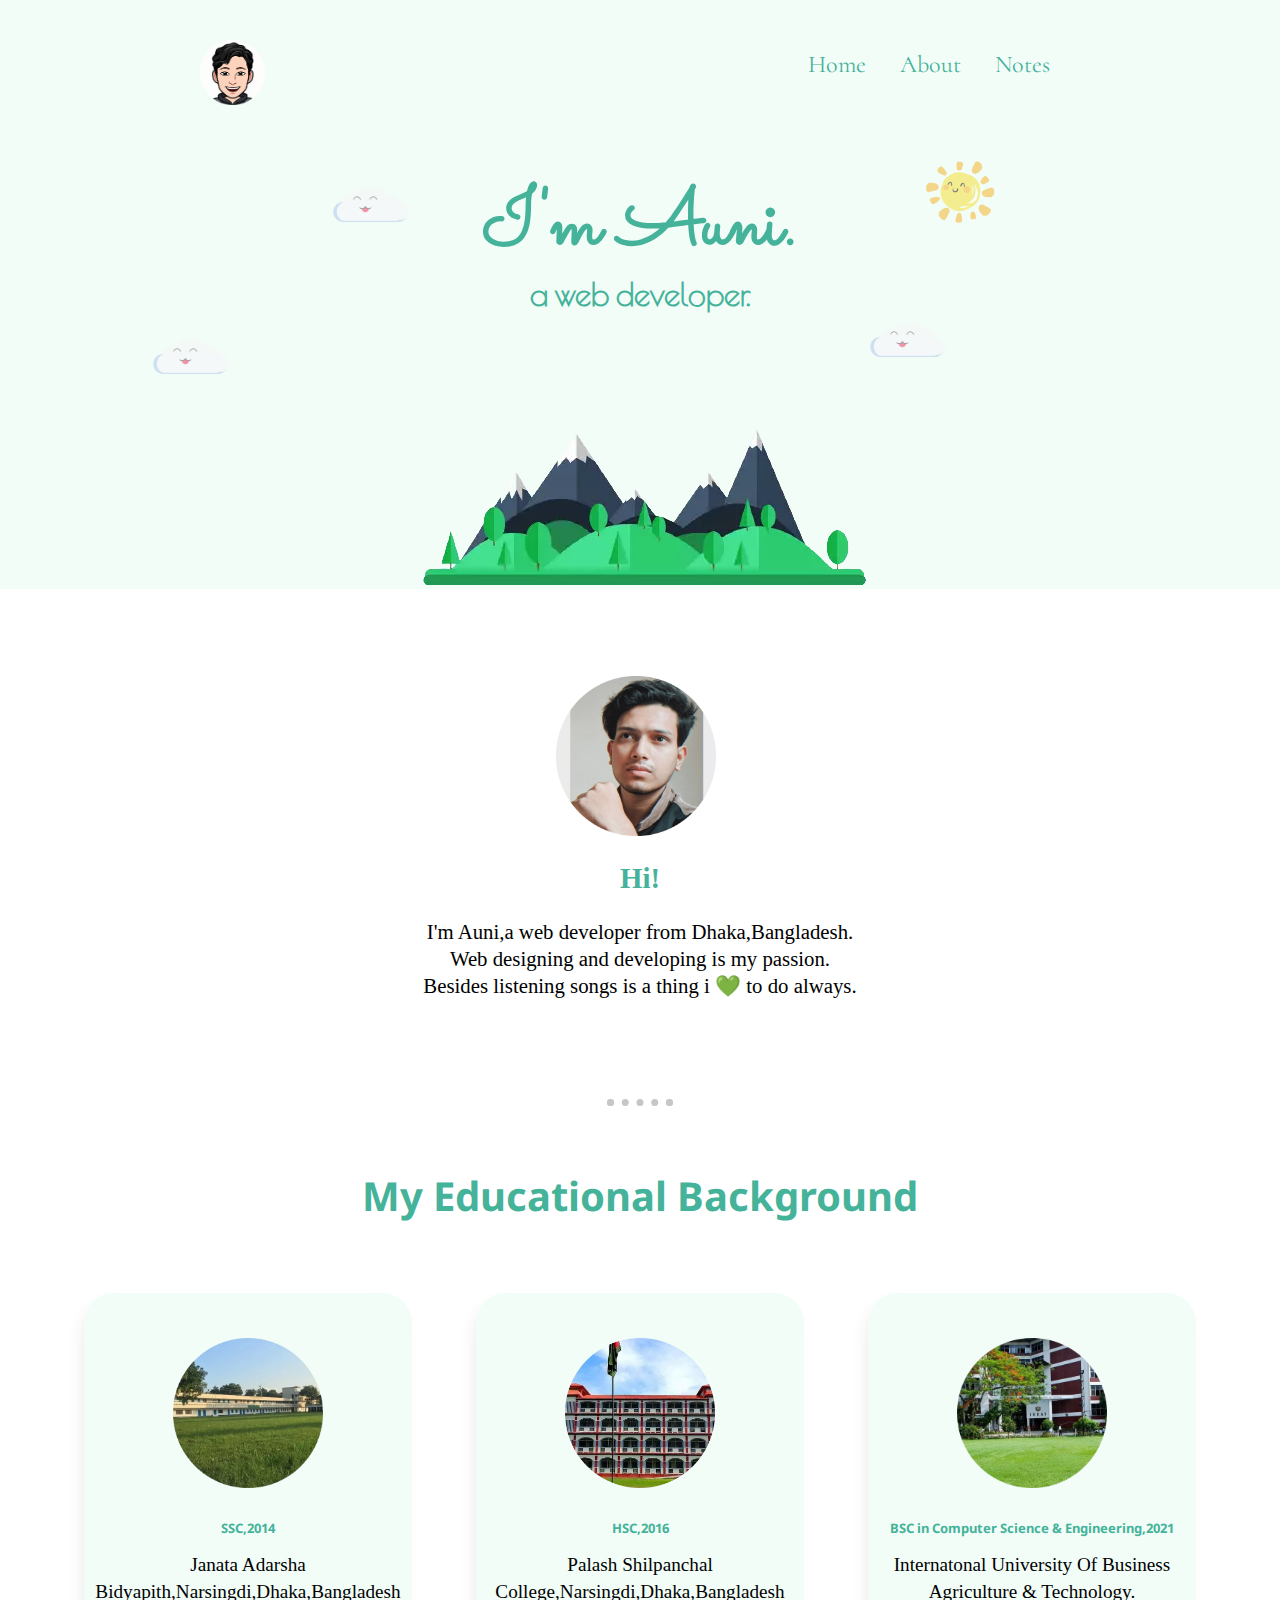
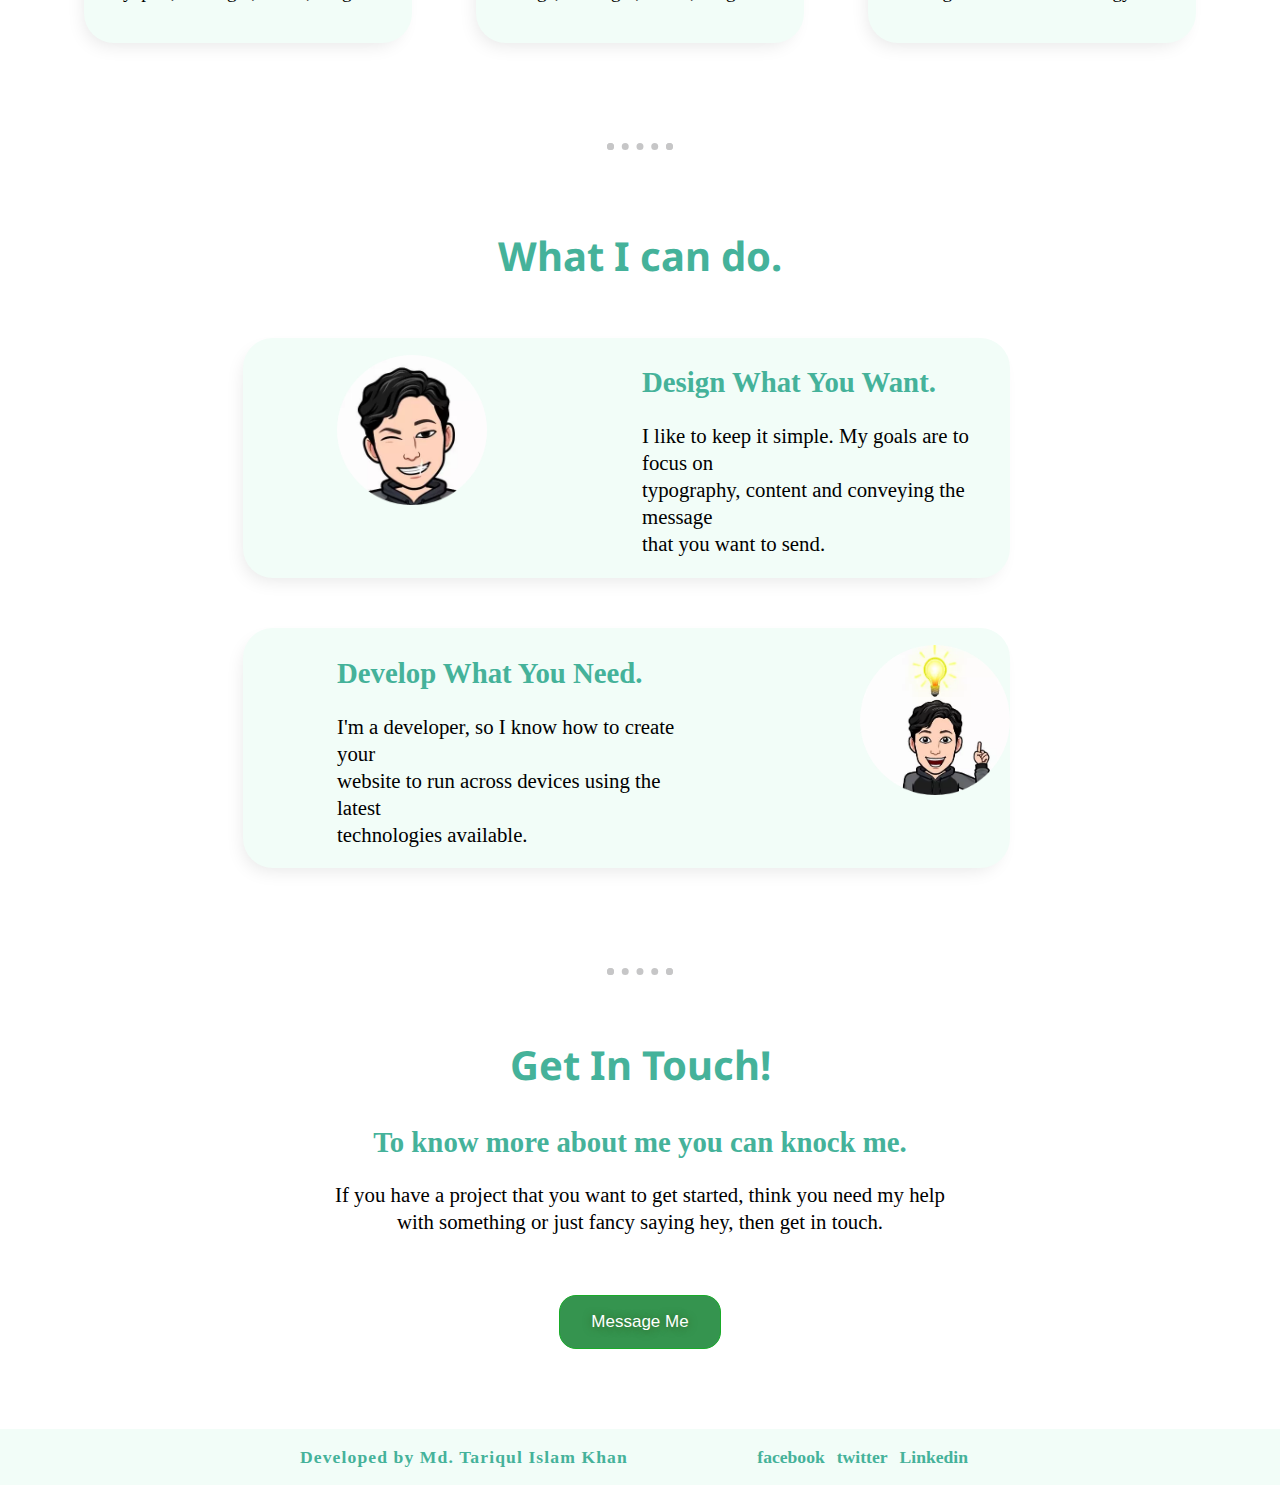
<file: index.html>
<!DOCTYPE html>
<html>
<head>
	<title>Md. Tariqul Islam Khan</title>
	<link rel="stylesheet" type="text/css" href="css/style.css">
	<link rel="icon"  href="images/logo.png">
<link rel="preconnect" href="https://fonts.gstatic.com">
<link href="https://fonts.googleapis.com/css2?family=Merriweather&family=Sacramento&family=Satisfy&display=swap" rel="stylesheet">
<link rel="preconnect" href="https://fonts.gstatic.com">
<link href="https://fonts.googleapis.com/css2?family=Poiret+One&display=swap" rel="stylesheet">
<link rel="preconnect" href="https://fonts.gstatic.com">
<link href="https://fonts.googleapis.com/css2?family=Economica&display=swap" rel="stylesheet">
<link rel="preconnect" href="https://fonts.gstatic.com">
<link href="https://fonts.googleapis.com/css2?family=Cormorant:wght@300&display=swap" rel="stylesheet">
<link rel="preconnect" href="https://fonts.gstatic.com">
<link href="https://fonts.googleapis.com/css2?family=Noto+Sans:wght@400;700&display=swap" rel="stylesheet">
</head>
<body>
 <div class="navbar">
 	
 	<img src="images/logo.webp">
 	
 	<ul>
 		<li><a href="index.html">Home</a></li>
 		<li><a href="underdev.html">About</a></li>
 		<li><a href="underdev.html">Notes</a></li>
 	</ul>
 </div>
 <!---------------------------------------------------------navbar------------------------------------>

 <!---------------------------------------------------------banner------------------------------------>
 <div class="banner">
 	<h1>I'm Auni.</h1>
 	<h4>a web developer.</h4>
 	<img src="images/banner.webp" class="scene">
     <img src="images/cloud.webp" class="cloud1">
     <img src="images/cloud.webp" class="cloud2">
     <img src="images/cloud.webp" class="cloud3">
     <img src="images/sun.webp" class="sun">

 </div>
 <!---------------------------------------------------------banner------------------------------------>
 <!---------------------------------------------------------about me------------------------------------>
<div class="about">
	<img src="images/me .webp">
	<h3>Hi!</h3>
	<p>I'm Auni,a web developer from Dhaka,Bangladesh.<br>Web designing and developing is my passion.<br>Besides listening songs is a thing i 💚 to do always.</p>
	</div> 
	 <!---------------------------------------------------------about me------------------------------------>
	 <hr>
	  <!---------------------------------------------------------Skills------------------------------------>
	 <div class="education">
	 	<h2>My Educational Background</h2>
	 	<div class="box">
	 	<div class="school">
	 		<img src="images/school.webp">
	 		<h4>SSC,2014</h4>
	 		<p>Janata Adarsha Bidyapith,Narsingdi,Dhaka,Bangladesh</p>
	 	</div>
	 	<div class="college">
	 		<img src="images/college.webp">
	 		<h4>HSC,2016</h4>
	 		<p>Palash Shilpanchal College,Narsingdi,Dhaka,Bangladesh</p>
	 		
	 	</div>
	 	<div class="uni">
	 		<img src="images/uni.webp">
	 		<h4>BSC in Computer Science & Engineering,2021</h4>
	 		<p>Internatonal University Of Business Agriculture & Technology.</p>
	 		
	 	</div>
	 	</div>
</div>
 <!---------------------------------------------------------Skills------------------------------------>
 <hr>
  <!---------------------------------------------------------what i can do------------------------------------>
  <div class="ability">
  	<h2>What I can do.</h2>
  	<div class="design">
  		<div class="image">
  			<img src="images/logo2.webp">
  		</div>
  		<div class="details">
  			<h3>Design What You Want.</h3>
  			<p>I like to keep it simple. My goals are to focus on<br> typography, content and conveying the message<br> that you want to send.</p>
  		</div>
  	</div>
  	<div class="design1">
  		<div class="details1">
  			<h3>Develop What You Need.</h3>
  			<p>I'm a developer, so I know how to create your<br> website to run across devices using the latest<br> technologies available.</p>
  		</div>
  		<div class="image1">
  			<img src="images/logo3.webp">
  		</div>
  	</div>
  </div>
  <!---------------------------------------------------------what i can do------------------------------------>
  <hr>
  <!---------------------------------------------------------contact------------------------------------>
  <div class="contact">
  	<div class="cm">
  		<h2>Get In Touch!</h2>
  		<h3>To know more about me you can knock me.</h3>
  		<p>If you have a project that you want to get started, think you need my help<br> with something or just fancy saying hey, then get in touch.</p>
  		<a href="contact.html" class="myButton">Message Me</a>
  	</div>
  </div>
  <!---------------------------------------------------------contact------------------------------------>
   <!---------------------------------------------------------footer------------------------------------>
   <div class="footer">
   	<div class="foot">
   		<h3>Developed by Md. Tariqul Islam Khan</h3>
   		<div class="foot2">
   		<h3><a href="https://www.facebook.com/profile.php?id=100010768787715">facebook</a></h3>
   		<h3><a href="https://twitter.com/MdTariq50429448">twitter</a></h3>
   		<h3><a href="https://www.linkedin.com/in/tariqul-islam-khan-001678209/">Linkedin</a></h3>
   		</div>
   		</div>
   </div>
    <!---------------------------------------------------------footer------------------------------------>

</body>
</html>
</file>
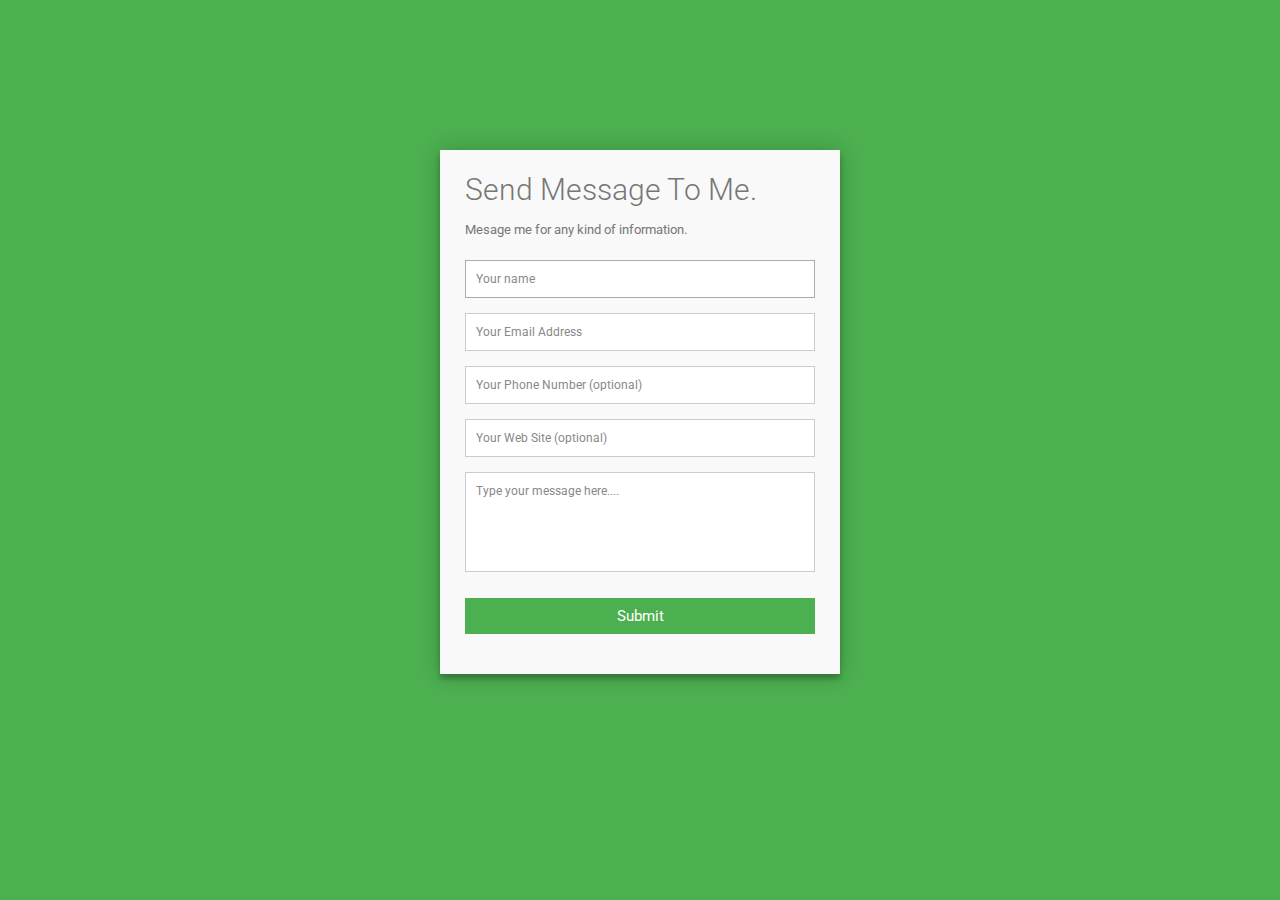
<file: contact.html>
<!DOCTYPE html>
<html>
<head>
  <title>Message Me!</title>
  <link rel="icon"  href="images/logo.png">
  <link rel="stylesheet" type="text/css" href="css/contact.css">
</head>
<body>
<div class="container">  
  <form id="contact" action="" method="post">
    <h3>Send Message To Me.</h3>
    <h4>Mesage me for any kind of information.</h4>
    <fieldset>
      <input placeholder="Your name" type="text" tabindex="1" required autofocus>
    </fieldset>
    <fieldset>
      <input placeholder="Your Email Address" type="email" tabindex="2" required>
    </fieldset>
    <fieldset>
      <input placeholder="Your Phone Number (optional)" type="tel" tabindex="3" required>
    </fieldset>
    <fieldset>
      <input placeholder="Your Web Site (optional)" type="url" tabindex="4" required>
    </fieldset>
    <fieldset>
      <textarea placeholder="Type your message here...." tabindex="5" required></textarea>
    </fieldset>
    <fieldset>
      <button name="submit" type="submit" id="contact-submit" data-submit="...Sending">Submit</button>
    </fieldset>
    
  </form>
</div>
</body>
</html>
</file>
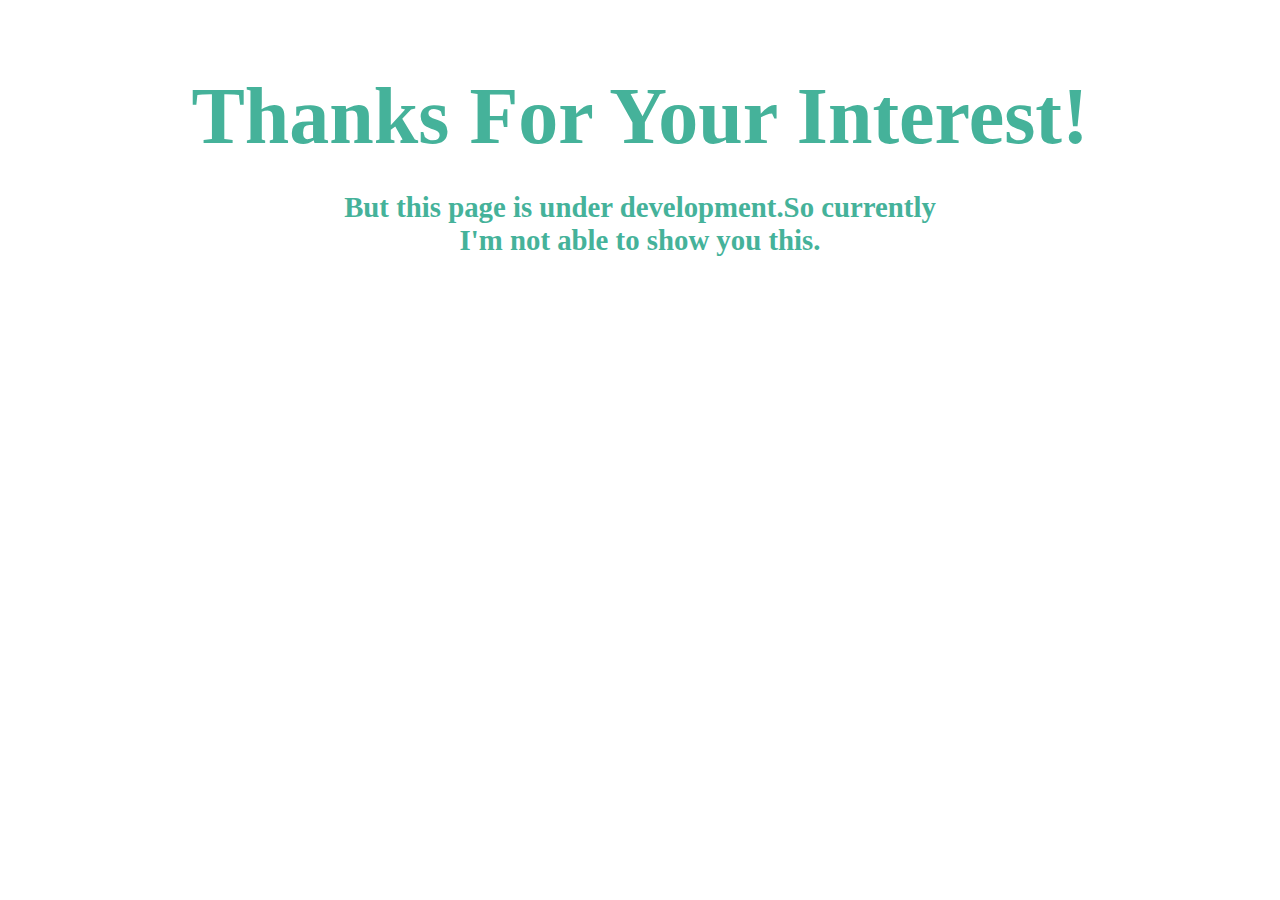
<file: underdev.html>
<!DOCTYPE html>
<html>
<head>
	<title>Md. Tariqul Islam Khan</title>
	<link rel="stylesheet" type="text/css" href="css/underdev.css">
	<link rel="icon"  href="images/logo.png">
	<link rel="preconnect" href="https://fonts.gstatic.com">
<link href="https://fonts.googleapis.com/css2?family=Merriweather&family=Sacramento&family=Satisfy&display=swap" rel="stylesheet">
<link rel="preconnect" href="https://fonts.gstatic.com">
<link href="https://fonts.googleapis.com/css2?family=Poiret+One&display=swap" rel="stylesheet">
<link rel="preconnect" href="https://fonts.gstatic.com">
<link href="https://fonts.googleapis.com/css2?family=Economica&display=swap" rel="stylesheet">
<link rel="preconnect" href="https://fonts.gstatic.com">
<link href="https://fonts.googleapis.com/css2?family=Cormorant:wght@300&display=swap" rel="stylesheet">
<link rel="preconnect" href="https://fonts.gstatic.com">
<link href="https://fonts.googleapis.com/css2?family=Noto+Sans:wght@400;700&display=swap" rel="stylesheet">
</head>
<body>
<h1>Thanks For Your Interest!</h1>
<h3>But this page is under development.So currently <br> I'm not able to show you this.</h3>
</body>
</html>
</file>
<file: css/style.css>
body{
margin: 0;
padding: 0;
}
h3{
    /* font-family: 'Cormorant', serif; */
    font-size: 1.8rem;
    color: #45b29a;
}
p{
    
font-size: 1.3rem;
    
color: #000000;
    
/* letter-spacing: 0px; */
    
line-height: 27px;
    
margin-top: -6px;
    
/* font-family: 'Cormorant', serif; */
    
/* font-weight: 600; */
}
.navbar{
    background-color: #caf7e340;
    display: flex;
    justify-content:space-between;
    margin: 0;
    padding:0;
    align-items: center;  
}

.navbar img{
    height: 65px;
    width: 65px;
    margin-left:200px;
    margin-top: 40px;

}
.navbar ul{
    margin-right: 200px;
    margin-top: 40px;
}
.navbar li{font-family: 'Cormorant', serif;list-style-type: none;display: inline-block;margin-right: 30px;font-size: 1.5rem;padding:0;}
a{
    text-decoration: none;
    color: #45b29a;
} 
/*------------------------------------------------navbar-----------------------------------------*/

/*------------------------------------------------banner----------------------------------------*/
.banner{
background-color: #caf7e340;
text-align: center;
margin: 0;
padding: 0;
}
.banner h1{
    margin: 0;
    padding-top: 5%;
    font-family: 'Sacramento', cursive;
    font-size: 5rem;
    color: #45b29a;
}
.banner h4{
    font-family: 'Poiret One', cursive;
    font-size: 2rem;
    margin: 0;
    margin-top:-10px;
    color: #45b29a;
}
.scene{

}
.cloud1{height: 100px;width: 100px;position: absolute;left: 140px;opacity: 0.5;}
.cloud2{height: 100px;width: 100px;position: absolute;top: 296px;opacity: 0.5;right: 323px;}
.cloud3{height: 100px;width: 100px;position: absolute;left: 320px;top: 161px;opacity: 0.5;}
.sun{
    height: 80px;
    width: 80px;
    position: absolute;
    top: 152px;
    opacity: .5;
}
.about{
text-align: center;
}
.about img{
    margin-right: 8px;
    height: 160px;
    width: 160px;
    margin-top: 87px;
    margin-bottom: -7px;
}
hr{
    border-style: dotted;
    border-top-style: none;
    border-width: 7px;
    margin-top: 100px;
    width: 4%;
    border-color: #6f6f7163;
    margin-bottom: 100px;

}
/*------------------------------------------------banner----------------------------------------*/
.education{
    
text-align: center;
}
.education h2{
    font-family: 'Noto Sans', sans-serif;
    font-size: 2.5rem;
    color: #45b29a;
    margin-top: -38px;
    /* margin-bottom: 0px; */
}
.box{
    margin: 84px;
    padding: 0px;
    display: flex;
    justify-content: space-between;
    margin-top: 70px;
}
.box h4{
    color: #45b29a;
    font-size: small;
    font-family: 'Noto Sans', sans-serif;
    margin-top: 27px;
}
.box p{
        font-size: 1.2rem;
        margin-top: -3px;
        /* font-family: 'Cormorant', serif; */
        color: #000000;
}
.school{
    height: 350px;
    width: 450px;
    background-color: #f2fdf8;
    margin-right: 64px;
    border-radius: 30px;
    box-shadow: -5px 8px 19px -7px #0202021c;
}
.school img{
    height: 150px;
    width: 150px;
    margin-top: 45px;

}
.college{
    height: 350px;
    width: 450px;
    background-color: #f2fdf8;
    margin-right: 64px;
    border-radius: 30px;
    box-shadow: -5px 8px 19px -7px #0202021c;
       }

.college img{
    height: 150px;
    width: 150px;
    margin-top: 45px;
}
.uni{
    height: 350px;
    width: 450px;
    background-color: #f2fdf8;
    border-radius: 30px;
    box-shadow: -5px 8px 19px -7px #0202021c;
}
.uni img{
    height: 150px;
    width: 150px;
    margin-top: 45px;
}

/*------------------------------------------------education----------------------------------------*/

/*------------------------------------------------what i can do----------------------------------------*/
.ability{
    text-align: center;
    margin-top: -22px;
}
.ability h2{
    font-family: 'Noto Sans', sans-serif;
    font-size: 2.5rem;
    color: #45b29a;
    margin-top: 90px;
    margin-bottom: 90px;
}
.box{
    
}
.design{
    display: flex;
    margin-top: -35px;
    margin-right: 270px;
    margin-left: 243px;
    border-radius: 30px;
    background-color: #f2fdf8; 
    box-shadow: -5px 8px 19px -7px #0202021c;
}
.image img{
  height: 150px;
  width: 150px;
  margin-left: 94px;
  margin-top: 17px;
}  
.details{
        margin-left: 155px;
    text-align: left; }
.details p{
    
}
/*------------------------------------------------what i can do----------------------------------------*/
.design1{
    display: flex;
    margin-top: 50px;
    margin-right: 270px;
    margin-left: 243px;
    border-radius: 30px;
    background-color: #f2fdf8; 
    box-shadow: -5px 8px 19px -7px #0202021c;
}
.image1 img{
  height: 150px;
  width: 150px;
  margin-left: 155px;
  margin-top: 17px;
}  
.details1{
        margin-left: 94px;
    text-align: left; }
.details1 p{
    
}
/*------------------------------------------------contact me----------------------------------------*/
.contact{
    text-align: center;
    margin-top: -22px;
}
.cm h2{
    font-family: 'Noto Sans', sans-serif;
    font-size: 2.5rem;
    color: #45b29a;
    margin-top: -38px;
    /* margin-bottom: 0px; */
}
.myButton {
    background-color:#35944f;
    border-radius:17px;
    border:1px solid #18ab29;
    display:inline-block;
    cursor:pointer;
    color:#ffffff;
    font-family:Arial;
    font-size:17px;
    padding:16px 31px;
    text-decoration:none;
    text-shadow:0px 1px 9px #2f6627;
    margin-top: 39px;
}
.myButton:hover {
    background-color:#167840;
}
.myButton:active {
    position:relative;
    top:1px;
}
.footer{
    background-color:#f2fdf8; 
}
.foot{
    margin-right: 300px;
    margin-left: 300px;
    display: flex;
    justify-content: space-between;
    margin-top: 80px;

}
.foot h3{

font-size: 1.1rem;

letter-spacing: 1.1px;
}
.foot2{
    display: flex;
    justify-content: space-between;
    /* margin: 10px; */
}
.foot2 h3{
    
letter-spacing: 0px;
    
margin-right: 12px;
}
</file>
<file: css/contact.css>
@import url(https://fonts.googleapis.com/css?family=Roboto:400,300,600,400italic);
* {
  margin: 0;
  padding: 0;
  box-sizing: border-box;
  -webkit-box-sizing: border-box;
  -moz-box-sizing: border-box;
  -webkit-font-smoothing: antialiased;
  -moz-font-smoothing: antialiased;
  -o-font-smoothing: antialiased;
  font-smoothing: antialiased;
  text-rendering: optimizeLegibility;
}

body {
  font-family: "Roboto", Helvetica, Arial, sans-serif;
  font-weight: 100;
  font-size: 12px;
  line-height: 30px;
  color: #777;
  background: #4CAF50;
}

.container {
  max-width: 400px;
  width: 100%;
  margin: 0 auto;
  position: relative;
}

#contact input[type="text"],
#contact input[type="email"],
#contact input[type="tel"],
#contact input[type="url"],
#contact textarea,
#contact button[type="submit"] {
  font: 400 12px/16px "Roboto", Helvetica, Arial, sans-serif;
}

#contact {
  background: #F9F9F9;
  padding: 25px;
  margin: 150px 0;
  box-shadow: 0 0 20px 0 rgba(0, 0, 0, 0.2), 0 5px 5px 0 rgba(0, 0, 0, 0.24);
}

#contact h3 {
  display: block;
  font-size: 30px;
  font-weight: 300;
  margin-bottom: 10px;
}

#contact h4 {
  margin: 5px 0 15px;
  display: block;
  font-size: 13px;
  font-weight: 400;
}

fieldset {
  border: medium none !important;
  margin: 0 0 10px;
  min-width: 100%;
  padding: 0;
  width: 100%;
}

#contact input[type="text"],
#contact input[type="email"],
#contact input[type="tel"],
#contact input[type="url"],
#contact textarea {
  width: 100%;
  border: 1px solid #ccc;
  background: #FFF;
  margin: 0 0 5px;
  padding: 10px;
}

#contact input[type="text"]:hover,
#contact input[type="email"]:hover,
#contact input[type="tel"]:hover,
#contact input[type="url"]:hover,
#contact textarea:hover {
  -webkit-transition: border-color 0.3s ease-in-out;
  -moz-transition: border-color 0.3s ease-in-out;
  transition: border-color 0.3s ease-in-out;
  border: 1px solid #aaa;
}

#contact textarea {
  height: 100px;
  max-width: 100%;
  resize: none;
}

#contact button[type="submit"] {
  cursor: pointer;
  width: 100%;
  border: none;
  background: #4CAF50;
  color: #FFF;
  margin: 0 0 5px;
  padding: 10px;
  font-size: 15px;
}

#contact button[type="submit"]:hover {
  background: #43A047;
  -webkit-transition: background 0.3s ease-in-out;
  -moz-transition: background 0.3s ease-in-out;
  transition: background-color 0.3s ease-in-out;
}

#contact button[type="submit"]:active {
  box-shadow: inset 0 1px 3px rgba(0, 0, 0, 0.5);
}

.copyright {
  text-align: center;
}

#contact input:focus,
#contact textarea:focus {
  outline: 0;
  border: 1px solid #aaa;
}

::-webkit-input-placeholder {
  color: #888;
}

:-moz-placeholder {
  color: #888;
}

::-moz-placeholder {
  color: #888;
}

:-ms-input-placeholder {
  color: #888;
}
</file>
<file: css/underdev.css>
body{
	text-align: center;
}
h1{
    margin: 0;
    padding-top: 5%;
    font-size: 5rem;
    color: #45b29a;
}
h3{
    /* font-family: 'Cormorant', serif; */
    font-size: 1.8rem;
    color: #45b29a;
}
</file>
